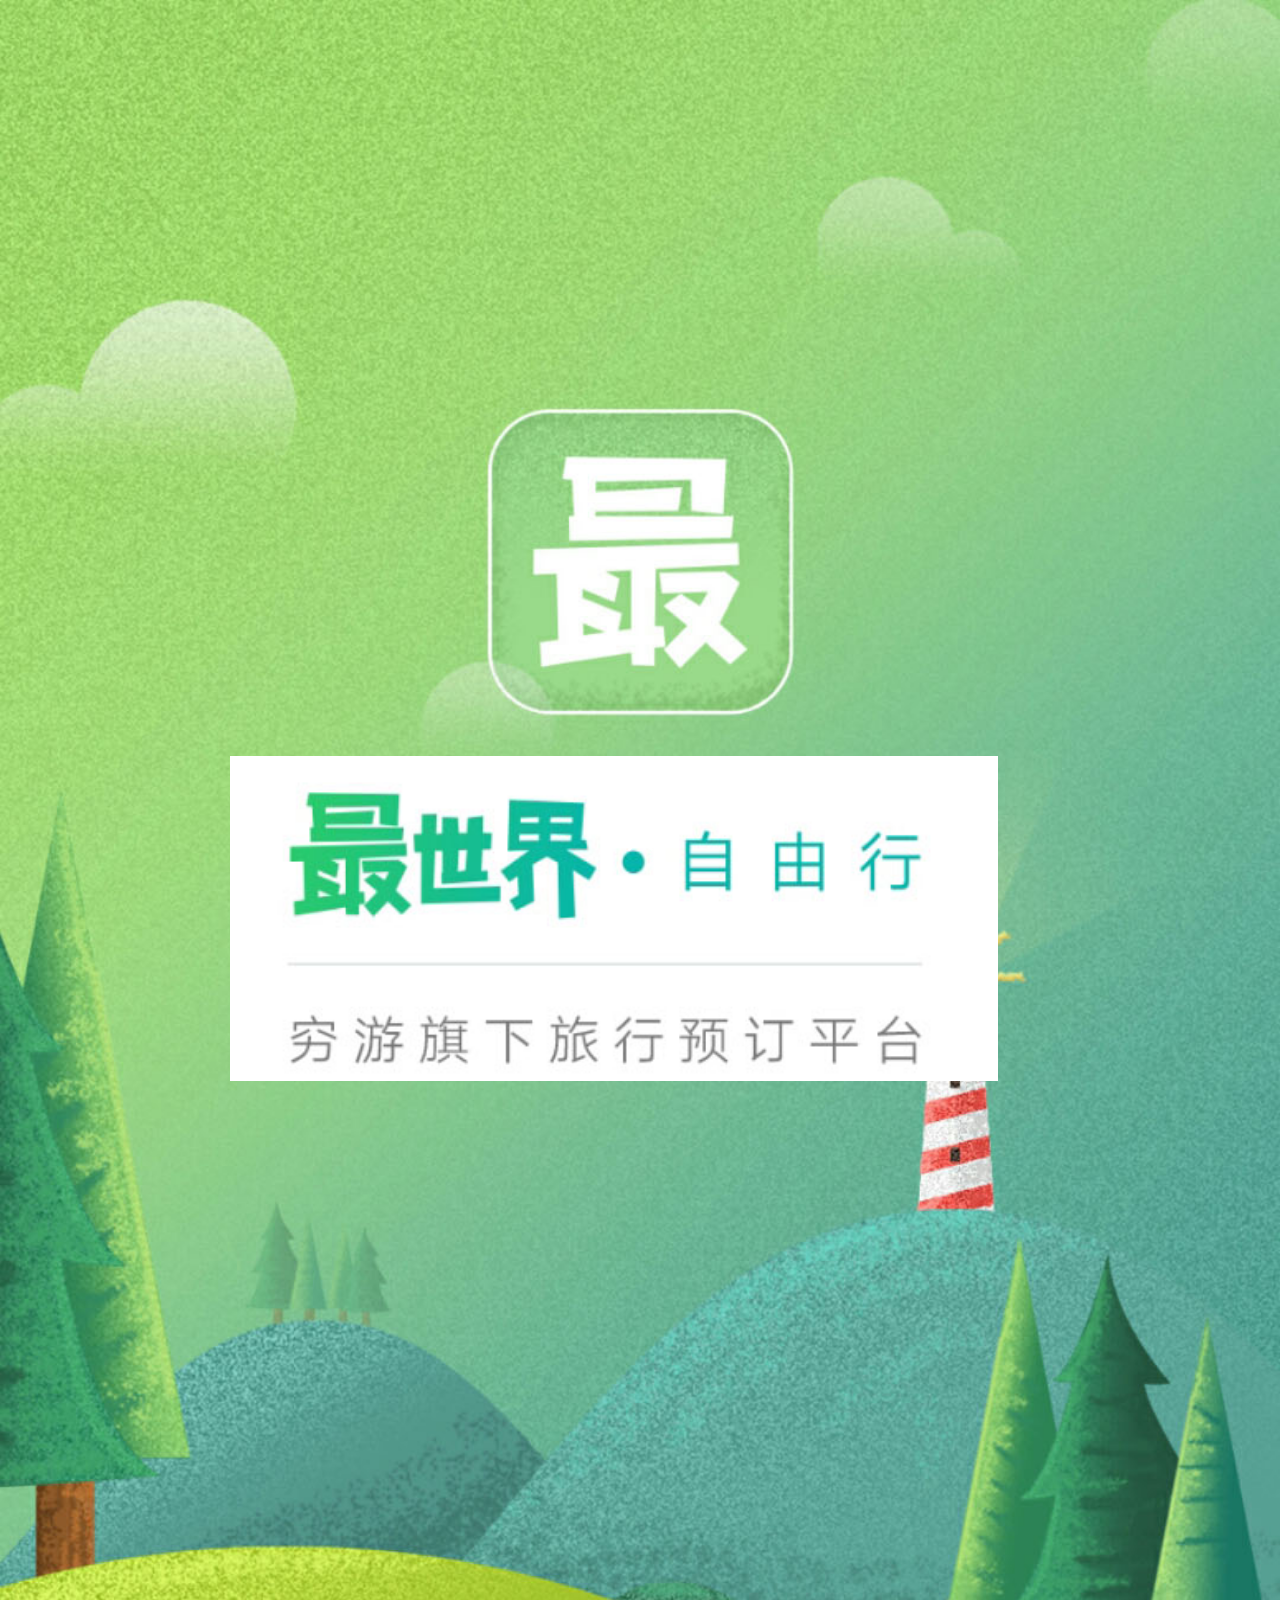
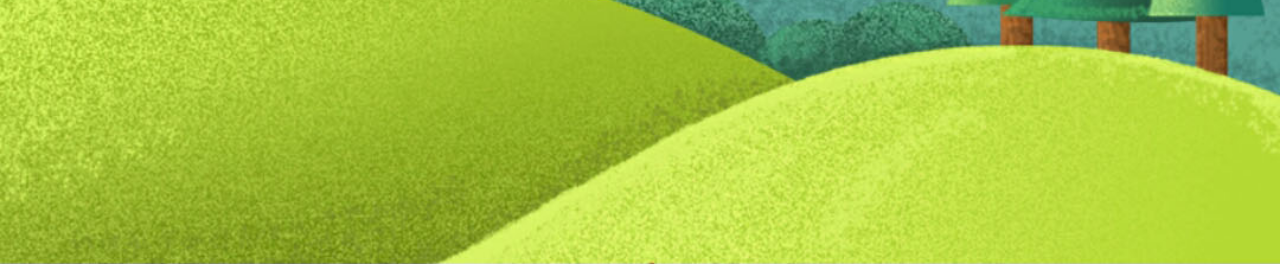
<file: kaichandonghua/animateion.html>
<!DOCTYPE html>
<html lang="zh-cn" class="no-js">
	<head>
		<meta http-equiv="Content-Type">
		<meta content="text/html; charset=utf-8">
		<meta charset="utf-8">
		<title>HTML5触屏滑动效果</title>		
		<meta name="viewport" content="initial-scale=1, maximum-scale=1, user-scalable=no">
		<meta name="format-detection" content="telephone=no">
		<meta name="format-detection" content="email=no">
		<link rel="stylesheet" type="text/css" href="css/reset.css" />
		<link rel="stylesheet" type="text/css" href="css/index.css" />
		<link rel="stylesheet" type="text/css" href="css/animations.css" />
	</head>
	<body>
		<div>
			<div class="page page-1-1 page-current">
				<div class="wrap">
					<img class="img_1 pt-page-moveFromTop" src="img2/begin_first.jpg" />
					<img class="img_2 pt-page-moveFromLeft" src="img2/begin_first1.jpg" />
					<img class="img_3 pt-page-moveIconUp" src="img2/icon_up.png" />
				</div>
			</div>
			<div class="page page-2-1 hide">
				<div class="wrap">
					<img class="img_1 hide pt-page-moveFromBottom" src="img2/head-wordbg.png" />
					<img class="img_2 hide pt-page-moveCircle" src="img2/circle-design.png" />
					<img class="img_3 hide pt-page-moveFromLeft" src="img2/121212.jpg" />
					<img class="img_4 hide pt-page-scaleUp" src="img2/dot1.png" />
					<img class="img_6 hide pt-page-moveIconUp" src="img2/icon_up.png" />
					<img class="img_7 hide pt-page-scaleUp" src="img2/floating_develop.png" />
				</div>
			</div>
			<div class="page page-2-2 hide">
				<div class="wrap">
					<img class="img_1 hide pt-page-flipInLeft" src="img2/markon.jpg" />
					<img class="img_2 hide pt-page-flipInLeft" src="img2/jingcaishijie.png" />
					<img class="img_3 hide pt-page-flipInLeft" src="img2/dot2.png" />
					<img class="img_6 hide pt-page-moveIconUp" src="img2/icon_up.png" />
				</div>
			</div>
			<div class="page page-3-1 hide">
				<div class="wrap">
					<img class="img_1 hide pt-page-moveFromBottom" src="img2/index-logo.png" />
					<img class="img_2 hide pt-page-moveCircle" src="img2/circle-design.png" />
					<img class="img_3 pt-page-moveFromBottom hide" src="img2/sdasdsad.png" />
					<img class="img_4 hide pt-page-scaleUp" src="img2/dot1.png" />
					<img class="img_5 hide pt-page-scaleUp" src="img2/jingcaishijie.png" />
					<img class="img_6 hide pt-page-moveIconUp" src="img2/icon_up.png" />
					<img class="img_7 hide pt-page-scaleUp" src="img2/floating_develop.png" />
				</div>
			</div>
			<div class="page page-3-2 hide">
				<div class="wrap">
					<img class="img_1 hide pt-page-flipInLeft" src="img2/dujia.png" />
					<img class="img_3 hide pt-page-flipInLeft" src="img2/dot2.png" />
					<img class="img_6 hide pt-page-moveIconUp" src="img2/icon_up.png" />
				</div>
			</div>
			
			<div class="page page-4-1 hide">
				<div class="wrap">
					<img class="img_1 hide pt-page-moveFromBottom" src="img2/logo_116x36.png" />
					<img class="img_2 hide pt-page-moveCircle" src="img2/circle-production.png" />
					<img class="img_3 pt-page-moveFromRight hide" src="img2/people_production.png" />
					<img class="img_4 hide pt-page-scaleUp" src="img2/dot1.png" />
					<img class="img_5 hide pt-page-scaleUp" src="img2/seemore.png" />
					<img class="img_6 hide pt-page-moveIconUp" src="img2/icon_up.png" />
					<img class="img_7 hide pt-page-scaleUp" src="img2/floating_production.png" />
					<img class="img_8 hide pt-page-scaleUp" src="img2/pic_shadow_production.png" />
				</div>
			</div>
			
			<div class="page page-4-2 hide">
				<div class="wrap">
					<img class="img_1 hide pt-page-flipInLeft" src="img2/sfsfsd.png" />
					<img class="img_2 hide pt-page-flipInLeft" src="img2/btn_production.png" />
					<img class="img_3 hide pt-page-flipInLeft" src="img2/dot2.png" />
					<img class="img_6 hide pt-page-moveIconUp" src="img2/icon_up.png" />
				</div>
			</div>
			<div class="page page-5-1 hide">
				<div class="wrap">
					<img class="img_1 hide pt-page-rotateCubeBottomIn" src="img2/duishijie.jpg" />
					<a href="../index.html"><img class="img_2 hide pt-page-rotateCubeTopIn" src="img2/kaiqi.png" /></a>
				</div>
			</div>
		</div>	
		<script src="js/zepto.min.js"></script>
		<script src="js/touch.js"></script>
		<script src="js/index.js"></script>
	</body>
</html>
</file>
<file: kaichandonghua/css/index.css>
body{
	
	width:100%;
	overflow:hidden;
	
}



.hide{ display:none;}

.page{
	width:100%;
	height:100%;
	position:absolute;
	font-size:100px;
	text-align:center;
}

.page .wrap{
	height:500px;
}

.page-1-1{ background-color:#fff;}
.page-2-1{ background:url(../img2/homebg.jpg);}
.page-2-2{  background:url(../img2/weqw.jpg); background-size: 100% 100%;}
.page-3-1{  background:url(../img2/homebg.jpg);}
.page-3-2{  background:url(../img2/homebg.jpg); overflow: hidden;}
.page-4-1{  background:url(../img2/homebg.jpg);}
.page-4-2{  background:url(../img2/homebg.jpg);}
.page-5-1{  background:url(../img2/homebg.jpg);}

.page-current{
	z-index:1;
}

.page-1-1 .img_1 {
	height: auto;
    width: 100%;
    position: absolute;
    left: 0%;
    top: 0;
}
.page-1-1 .img_2 {
    height: auto;
    width: 60%;
    position: absolute;
    left: 18%;
    top: 84%;
}
.page-1-1 .img_3 {
	height:auto;width:25px;
	position:absolute;
	left:50%;
	top:93%;
	margin-left:-12px;
}



.page-2-1 .img_1 {
    height: auto;
    width: 91%;
    left: 50%;
    z-index: 2;
}
.page-2-1 .img_2 {
	height:auto;width:240px;
	position:absolute;
	left:50%;
	top:28%;
	margin-left:-120px;
}
.page-2-1 .img_3 {
    height: 10rem;
    width: 10rem;
    position: absolute;
    left: 28%;
    top: 34%;
    border-radius: 50%;
}

.page-2-1 .img_4 {
	height:auto;width:20px;
	position:absolute;
	left:50%;
	top:87%;
	margin-left:-10px;
}
.page-2-1 .img_6 {
	height:auto;width:25px;
	position:absolute;
	left:50%;
	top:92%;
	margin-left:-12px;
}
.page-2-1 .img_7 {
    height: auto;
    width: 248px;
    position: absolute;
    left: 20%;
    top: 12%;
}

.page-2-2 .img_1 {
	height:auto;width:293px;
	position:absolute;
	left:50%;
	top:5%;
	margin-left:-146px;
}
.page-2-2 .img_2 {
	height:auto;width:260px;
	position:absolute;
	left:50%;
	top:75%;
	margin-left:-130px;
}
.page-2-2 .img_3 {
	height:auto;width:20px;
	position:absolute;
	left:50%;
	top:87%;
	margin-left:-10px;
}
.page-2-2 .img_6 {
	height:auto;width:25px;
	position:absolute;
	left:50%;
	top:92%;
	margin-left:-12px;
}
.page-3-1 .img_1 {
	height:auto;width:166px;
	position:absolute;
	left:50%;
	top:2%;
	margin-left:-86px;
	z-index:2;
}
.page-3-1 .img_2 {
	height:auto;width:250px;
	position:absolute;
	left:50%;
	top:30%;
	margin-left:-125px;
}
.page-3-1 .img_3 {
    height: auto;
    height: 50%;
    width: 100%;
    position: absolute;
    left: 0;
    top: 19%;
    border-radius: 1%;
}
.page-3-1 .img_4 {
	height:auto;width:20px;
	position:absolute;
	left:50%;
	top:87%;
	margin-left:-10px;
}
.page-3-1 .img_5 {
    width: 50%;
    position: absolute;
    left: 27%;
    top: 80%;
}
.page-3-1 .img_6 {
	height:auto;width:25px;
	position:absolute;
	left:50%;
	top:92%;
	margin-left:-12px;
}
.page-3-1 .img_7 {
	height:auto;width:248px;
	position:absolute;
	left:50%;
	top:25%;
	margin-left:-124px;
}
.page-3-2 .img_1 {
    position: absolute;
    width: 142%;
    left: -20%;
    top: 23%;
    height: 54%;
    transform: scale(2);
}
.page-3-2 .img_2 {
	height:auto;width:260px;
	position:absolute;
	left:50%;
	top:75%;
	margin-left:-130px;
}
.page-3-2 .img_3 {
	height:auto;width:20px;
	position:absolute;
	left:50%;
	top:87%;
	margin-left:-10px;
}
.page-3-2 .img_6 {
	height:auto;width:25px;
	position:absolute;
	left:50%;
	top:92%;
	margin-left:-12px;
}
.page-4-1 .img_1 {
	height:auto;width:162px;
	position:absolute;
	left:50%;
	top:2%;
	margin-left:-84px;
	z-index:2;
}
.page-4-1 .img_2 {
	height:auto;width:230px;
	position:absolute;
	left:50%;
	top:28%;
	margin-left:-115px;
}
.page-4-1 .img_3 {
	height:auto;width:161px;
	position:absolute;
	left:50%;
	top:28%;
	margin-left:-80px;
}
.page-4-1 .img_4 {
	height:auto;width:20px;
	position:absolute;
	left:50%;
	top:87%;
	margin-left:-10px;
}
.page-4-1 .img_5 {
    position: absolute;
    left: 27%;
    top: 81%;
}
.page-4-1 .img_6 {
	height:auto;width:25px;
	position:absolute;
	left:50%;
	top:92%;
	margin-left:-12px;
}
.page-4-1 .img_7 {
	height:auto;width:271px;
	position:absolute;
	left:50%;
	top:33%;
	margin-left:-135px;
}
.page-4-1 .img_8 {
	height:auto;width:169px;
	position:absolute;
	left:50%;
	top:75%;
	margin-left:-84px;
}
.page-4-2 .img_1 {
	height:auto;width:298px;
	position:absolute;
	left:50%;
	top:5%;
	margin-left:-149px;
}
.page-4-2 .img_2 {
	height:auto;width:260px;
	position:absolute;
	left:50%;
	top:75%;
	margin-left:-130px;
}
.page-4-2 .img_3 {
	height:auto;width:20px;
	position:absolute;
	left:50%;
	top:87%;
	margin-left:-10px;
}
.page-4-2 .img_6 {
	height:auto;width:25px;
	position:absolute;
	left:50%;
	top:92%;
	margin-left:-12px;
}
.page-5-1 .img_1 {
    width: 100%;
    height: 100%;
    position: absolute;
    left: 0;
}
.page-5-1 .img_2 {
	height:auto;width:260px;
	position:absolute;
	left:50%;
	top:73%;
	margin-left:-130px;
}
</file>
<file: kaichandonghua/css/animations.css>
/* animation sets */

/* move from / to  */

.pt-page-moveToLeft {
	-webkit-animation: moveToLeft .6s ease both;
	animation: moveToLeft .6s ease both;
}

.pt-page-moveFromLeft {
	-webkit-animation: moveFromLeft .6s ease both;
	animation: moveFromLeft .6s ease both;
}

.pt-page-moveToRight {
	-webkit-animation: moveToRight .6s ease both;
	animation: moveToRight .6s ease both;
}

.pt-page-moveFromRight {
	-webkit-animation: moveFromRight .6s ease both;
	animation: moveFromRight .6s ease both;
}

.pt-page-moveToTop {
	-webkit-animation: moveToTop .6s ease both;
	animation: moveToTop .6s ease both;
}

.pt-page-moveFromTop {
	-webkit-animation: moveFromTop .6s ease both;
	animation: moveFromTop .6s ease both;
}

.pt-page-moveToBottom {
	-webkit-animation: moveToBottom .6s ease both;
	animation: moveToBottom .6s ease both;
}

.pt-page-moveFromBottom {
	-webkit-animation: moveFromBottom .6s ease both;
	animation: moveFromBottom .6s ease both;
}

/* fade */

.pt-page-fade {
	-webkit-animation: fade .7s ease both;
	animation: fade .7s ease both;
}

/* move from / to and fade */

.pt-page-moveToLeftFade {
	-webkit-animation: moveToLeftFade .7s ease both;
	animation: moveToLeftFade .7s ease both;
}

.pt-page-moveFromLeftFade {
	-webkit-animation: moveFromLeftFade .7s ease both;
	animation: moveFromLeftFade .7s ease both;
}

.pt-page-moveToRightFade {
	-webkit-animation: moveToRightFade .7s ease both;
	animation: moveToRightFade .7s ease both;
}

.pt-page-moveFromRightFade {
	-webkit-animation: moveFromRightFade .7s ease both;
	animation: moveFromRightFade .7s ease both;
}

.pt-page-moveToTopFade {
	-webkit-animation: moveToTopFade .7s ease both;
	animation: moveToTopFade .7s ease both;
}

.pt-page-moveFromTopFade {
	-webkit-animation: moveFromTopFade .7s ease both;
	animation: moveFromTopFade .7s ease both;
}

.pt-page-moveToBottomFade {
	-webkit-animation: moveToBottomFade .7s ease both;
	animation: moveToBottomFade .7s ease both;
}

.pt-page-moveFromBottomFade {
	-webkit-animation: moveFromBottomFade .7s ease both;
	animation: moveFromBottomFade .7s ease both;
}

/* move to with different easing */

.pt-page-moveToLeftEasing {
	-webkit-animation: moveToLeft .7s ease-in-out both;
	animation: moveToLeft .7s ease-in-out both;
}
.pt-page-moveToRightEasing {
	-webkit-animation: moveToRight .7s ease-in-out both;
	animation: moveToRight .7s ease-in-out both;
}
.pt-page-moveToTopEasing {
	-webkit-animation: moveToTop .7s ease-in-out both;
	animation: moveToTop .7s ease-in-out both;
}
.pt-page-moveToBottomEasing {
	-webkit-animation: moveToBottom .7s ease-in-out both;
	animation: moveToBottom .7s ease-in-out both;
}

/*  iconUp & circle */
.pt-page-moveIconUp {
	-webkit-animation: moveIconUp ease 1.5s both infinite;
	animation: moveToBottom ease 1.5s both infinite;
}

.pt-page-moveCircle {
	-webkit-animation: moveCircle ease-in-out 1.2s both;
	animation: moveCircle ease-in-out 1.2s both;
}


/********************************* keyframes **************************************/

/* move from / to  */

@-webkit-keyframes moveToLeft {
	from { }
	to { -webkit-transform: translateX(-100%); }
}
@keyframes moveToLeft {
	from { }
	to { -webkit-transform: translateX(-100%); transform: translateX(-100%); }
}

@-webkit-keyframes moveFromLeft {
	from { -webkit-transform: translateX(-100%); }
}
@keyframes moveFromLeft {
	from { -webkit-transform: translateX(-100%); transform: translateX(-100%); }
}

@-webkit-keyframes moveToRight { 
	from { }
	to { -webkit-transform: translateX(100%); }
}
@keyframes moveToRight { 
	from { }
	to { -webkit-transform: translateX(100%); transform: translateX(100%); }
}

@-webkit-keyframes moveFromRight {
	from { -webkit-transform: translateX(100%); }
}
@keyframes moveFromRight {
	from { -webkit-transform: translateX(100%); transform: translateX(100%); }
}

@-webkit-keyframes moveToTop {
	from { }
	to { -webkit-transform: translateY(-100%); }
}
@keyframes moveToTop {
	from { }
	to { -webkit-transform: translateY(-100%); transform: translateY(-100%); }
}

@-webkit-keyframes moveFromTop {
	from { -webkit-transform: translateY(-100%); }
}
@keyframes moveFromTop {
	from { -webkit-transform: translateY(-100%); transform: translateY(-100%); }
}

@-webkit-keyframes moveToBottom {
	from { }
	to { -webkit-transform: translateY(100%); }
}
@keyframes moveToBottom {
	from { }
	to { -webkit-transform: translateY(100%); transform: translateY(100%); }
}

@-webkit-keyframes moveFromBottom {
	from { -webkit-transform: translateY(100%); }
}
@keyframes moveFromBottom {
	from { -webkit-transform: translateY(100%); transform: translateY(100%); }
}

@-webkit-keyframes moveIconUp {
	0% { -webkit-transform: translateY(100%); opacity:0;}
	50% { -webkit-transform: translateY(0%); opacity:1;}
	100% { -webkit-transform: translateY(-100%); opacity:0;}
}
@keyframes moveIconUp {
	0% { -webkit-transform: translateY(100%); transform: translateY(100%); opacity:0;}
	50% { -webkit-transform: translateY(0%); transform: translateY(0%); opacity:1;}
	100% { -webkit-transform: translateY(-100%); transform: translateY(-100%); opacity:0;}
}

@-webkit-keyframes moveCircle {
	0% { -webkit-transform: translateY(-80%);-webkit-opacity:0.1;}
	5% { -webkit-transform: translateY(-80%);-webkit-opacity:0.3;}
	35% { -webkit-transform: translateY(10%);-webkit-opacity:1;}
	60% { -webkit-transform: translateY(-13%);}
	65% { -webkit-transform: translateY(-13%);}
	100% { -webkit-transform: translateY(0%);}
}

@keyframes moveCircle {
	0% { -webkit-transform: translateY(-80%);-webkit-opacity:0.1;
		transform: translateY(-80%);opacity:0.1;}
	5% { -webkit-transform: translateY(-80%);-webkit-opacity:0.3;
		transform: translateY(-80%);opacity:0.3;}
	35% { -webkit-transform: translateY(10%);-webkit-opacity:1;
		transform: translateY(10%);opacity:1;}
	60% { -webkit-transform: translateY(-13%);transform: translateY(-13%);}
	65% { -webkit-transform: translateY(-13%);transform: translateY(-13%);}
	100% { -webkit-transform: translateY(0%);transform: translateY(0%);}
}

/* fade */

@-webkit-keyframes fade {
	from { }
	to { opacity: 0.3; }
}
@keyframes fade {
	from { }
	to { opacity: 0.3; }
}

/* move from / to and fade */

@-webkit-keyframes moveToLeftFade {
	from { }
	to { opacity: 0.3; -webkit-transform: translateX(-100%); }
}
@keyframes moveToLeftFade {
	from { }
	to { opacity: 0.3; -webkit-transform: translateX(-100%); transform: translateX(-100%); }
}

@-webkit-keyframes moveFromLeftFade {
	from { opacity: 0.3; -webkit-transform: translateX(-100%); }
}
@keyframes moveFromLeftFade {
	from { opacity: 0.3; -webkit-transform: translateX(-100%); transform: translateX(-100%); }
}

@-webkit-keyframes moveToRightFade {
	from { }
	to { opacity: 0.3; -webkit-transform: translateX(100%); }
}
@keyframes moveToRightFade {
	from { }
	to { opacity: 0.3; -webkit-transform: translateX(100%); transform: translateX(100%); }
}

@-webkit-keyframes moveFromRightFade {
	from { opacity: 0.3; -webkit-transform: translateX(100%); }
}
@keyframes moveFromRightFade {
	from { opacity: 0.3; -webkit-transform: translateX(100%); transform: translateX(100%); }
}

@-webkit-keyframes moveToTopFade {
	from { }
	to { opacity: 0.3; -webkit-transform: translateY(-100%); }
}
@keyframes moveToTopFade {
	from { }
	to { opacity: 0.3; -webkit-transform: translateY(-100%); transform: translateY(-100%); }
}

@-webkit-keyframes moveFromTopFade {
	from { opacity: 0.3; -webkit-transform: translateY(-100%); }
}
@keyframes moveFromTopFade {
	from { opacity: 0.3; -webkit-transform: translateY(-100%); transform: translateY(-100%); }
}

@-webkit-keyframes moveToBottomFade {
	from { }
	to { opacity: 0.3; -webkit-transform: translateY(100%); }
}
@keyframes moveToBottomFade {
	from { }
	to { opacity: 0.3; -webkit-transform: translateY(100%); transform: translateY(100%); }
}

@-webkit-keyframes moveFromBottomFade {
	from { opacity: 0.3; -webkit-transform: translateY(100%); }
}
@keyframes moveFromBottomFade {
	from { opacity: 0.3; -webkit-transform: translateY(100%); transform: translateY(100%); }
}

/* scale and fade */

.pt-page-scaleDown {
	-webkit-animation: scaleDown .7s ease both;
	animation: scaleDown .7s ease both;
}

.pt-page-scaleUp {
	-webkit-animation: scaleUp .7s ease both;
	animation: scaleUp .7s ease both;
}

.pt-page-scaleUpDown {
	-webkit-animation: scaleUpDown .5s ease both;
	animation: scaleUpDown .5s ease both;
}

.pt-page-scaleDownUp {
	-webkit-animation: scaleDownUp .5s ease both;
	animation: scaleDownUp .5s ease both;
}

.pt-page-scaleDownCenter {
	-webkit-animation: scaleDownCenter .4s ease-in both;
	animation: scaleDownCenter .4s ease-in both;
}

.pt-page-scaleUpCenter {
	-webkit-animation: scaleUpCenter .4s ease-out both;
	animation: scaleUpCenter .4s ease-out both;
}

/********************************* keyframes **************************************/

/* scale and fade */

@-webkit-keyframes scaleDown {
	from { }
	to { opacity: 0; -webkit-transform: scale(.8); }
}
@keyframes scaleDown {
	from { }
	to { opacity: 0; -webkit-transform: scale(.8); transform: scale(.8); }
}

@-webkit-keyframes scaleUp {
	from { opacity: 0; -webkit-transform: scale(.8); }
}
@keyframes scaleUp {
	from { opacity: 0; -webkit-transform: scale(.8); transform: scale(.8); }
}

@-webkit-keyframes scaleUpDown {
	from { opacity: 0; -webkit-transform: scale(1.2); }
}
@keyframes scaleUpDown {
	from { opacity: 0; -webkit-transform: scale(1.2); transform: scale(1.2); }
}

@-webkit-keyframes scaleDownUp {
	from { }
	to { opacity: 0; -webkit-transform: scale(1.2); }
}
@keyframes scaleDownUp {
	from { }
	to { opacity: 0; -webkit-transform: scale(1.2); transform: scale(1.2); }
}

@-webkit-keyframes scaleDownCenter {
	from { }
	to { opacity: 0; -webkit-transform: scale(.7); }
}
@keyframes scaleDownCenter {
	from { }
	to { opacity: 0; -webkit-transform: scale(.7); transform: scale(.7); }
}

@-webkit-keyframes scaleUpCenter {
	from { opacity: 0; -webkit-transform: scale(.7); }
}
@keyframes scaleUpCenter {
	from { opacity: 0; -webkit-transform: scale(.7); transform: scale(.7); }
}

/* rotate sides first and scale */

.pt-page-rotateRightSideFirst {
	-webkit-transform-origin: 0% 50%;
	transform-origin: 0% 50%;
	-webkit-animation: rotateRightSideFirst .8s both ease-in;
	animation: rotateRightSideFirst .8s both ease-in;
}
.pt-page-rotateLeftSideFirst {
	-webkit-transform-origin: 100% 50%;
	transform-origin: 100% 50%;
	-webkit-animation: rotateLeftSideFirst .8s both ease-in;
	animation: rotateLeftSideFirst .8s both ease-in;
}
.pt-page-rotateTopSideFirst {
	-webkit-transform-origin: 50% 100%;
	transform-origin: 50% 100%;
	-webkit-animation: rotateTopSideFirst .8s both ease-in;
	animation: rotateTopSideFirst .8s both ease-in;
}
.pt-page-rotateBottomSideFirst {
	-webkit-transform-origin: 50% 0%;
	transform-origin: 50% 0%;
	-webkit-animation: rotateBottomSideFirst .8s both ease-in;
	animation: rotateBottomSideFirst .8s both ease-in;
}

/* flip */

.pt-page-flipOutRight {
	-webkit-transform-origin: 50% 50%;
	transform-origin: 50% 50%;
	-webkit-animation: flipOutRight .5s both ease-in;
	animation: flipOutRight .5s both ease-in;
}
.pt-page-flipInLeft {
	-webkit-transform-origin: 50% 50%;
	transform-origin: 50% 50%;
	-webkit-animation: flipInLeft .5s both ease-out;
	animation: flipInLeft .5s both ease-out;
}
.pt-page-flipOutLeft {
	-webkit-transform-origin: 50% 50%;
	transform-origin: 50% 50%;
	-webkit-animation: flipOutLeft .5s both ease-in;
	animation: flipOutLeft .5s both ease-in;
}
.pt-page-flipInRight {
	-webkit-transform-origin: 50% 50%;
	transform-origin: 50% 50%;
	-webkit-animation: flipInRight .5s both ease-out;
	animation: flipInRight .5s both ease-out;
}
.pt-page-flipOutTop {
	-webkit-transform-origin: 50% 50%;
	transform-origin: 50% 50%;
	-webkit-animation: flipOutTop .5s both ease-in;
	animation: flipOutTop .5s both ease-in;
}
.pt-page-flipInBottom {
	-webkit-transform-origin: 50% 50%;
	transform-origin: 50% 50%;
	-webkit-animation: flipInBottom .5s both ease-out;
	animation: flipInBottom .5s both ease-out;
}
.pt-page-flipOutBottom {
	-webkit-transform-origin: 50% 50%;
	transform-origin: 50% 50%;
	-webkit-animation: flipOutBottom .5s both ease-in;
	animation: flipOutBottom .5s both ease-in;
}
.pt-page-flipInTop {
	-webkit-transform-origin: 50% 50%;
	transform-origin: 50% 50%;
	-webkit-animation: flipInTop .5s both ease-out;
	animation: flipInTop .5s both ease-out;
}

/* rotate fall */

.pt-page-rotateFall {
	-webkit-transform-origin: 0% 0%;
	transform-origin: 0% 0%;
	-webkit-animation: rotateFall 1s both ease-in;
	animation: rotateFall 1s both ease-in;
}

/* rotate newspaper */
.pt-page-rotateOutNewspaper {
	-webkit-transform-origin: 50% 50%;
	transform-origin: 50% 50%;
	-webkit-animation: rotateOutNewspaper .5s both ease-in;
	animation: rotateOutNewspaper .5s both ease-in;
}
.pt-page-rotateInNewspaper {
	-webkit-transform-origin: 50% 50%;
	transform-origin: 50% 50%;
	-webkit-animation: rotateInNewspaper .5s both ease-out;
	animation: rotateInNewspaper .5s both ease-out;
}

/* push */
.pt-page-rotatePushLeft {
	-webkit-transform-origin: 0% 50%;
	transform-origin: 0% 50%;
	-webkit-animation: rotatePushLeft .8s both ease;
	animation: rotatePushLeft .8s both ease;
}
.pt-page-rotatePushRight {
	-webkit-transform-origin: 100% 50%;
	transform-origin: 100% 50%;
	-webkit-animation: rotatePushRight .8s both ease;
	animation: rotatePushRight .8s both ease;
}
.pt-page-rotatePushTop {
	-webkit-transform-origin: 50% 0%;
	transform-origin: 50% 0%;
	-webkit-animation: rotatePushTop .8s both ease;
	animation: rotatePushTop .8s both ease;
}
.pt-page-rotatePushBottom {
	-webkit-transform-origin: 50% 100%;
	transform-origin: 50% 100%;
	-webkit-animation: rotatePushBottom .8s both ease;
	animation: rotatePushBottom .8s both ease;
}

/* pull */
.pt-page-rotatePullRight {
	-webkit-transform-origin: 100% 50%;
	transform-origin: 100% 50%;
	-webkit-animation: rotatePullRight .5s both ease;
	animation: rotatePullRight .5s both ease;
}
.pt-page-rotatePullLeft {
	-webkit-transform-origin: 0% 50%;
	transform-origin: 0% 50%;
	-webkit-animation: rotatePullLeft .5s both ease;
	animation: rotatePullLeft .5s both ease;
}
.pt-page-rotatePullTop {
	-webkit-transform-origin: 50% 0%;
	transform-origin: 50% 0%;
	-webkit-animation: rotatePullTop .5s both ease;
	animation: rotatePullTop .5s both ease;
}
.pt-page-rotatePullBottom {
	-webkit-transform-origin: 50% 100%;
	transform-origin: 50% 100%;
	-webkit-animation: rotatePullBottom .5s both ease;
	animation: rotatePullBottom .5s both ease;
}

/* fold */
.pt-page-rotateFoldRight {
	-webkit-transform-origin: 0% 50%;
	transform-origin: 0% 50%;
	-webkit-animation: rotateFoldRight .7s both ease;
	animation: rotateFoldRight .7s both ease;
}
.pt-page-rotateFoldLeft {
	-webkit-transform-origin: 100% 50%;
	transform-origin: 100% 50%;
	-webkit-animation: rotateFoldLeft .7s both ease;
	animation: rotateFoldLeft .7s both ease;
}
.pt-page-rotateFoldTop {
	-webkit-transform-origin: 50% 100%;
	transform-origin: 50% 100%;
	-webkit-animation: rotateFoldTop .7s both ease;
	animation: rotateFoldTop .7s both ease;
}
.pt-page-rotateFoldBottom {
	-webkit-transform-origin: 50% 0%;
	transform-origin: 50% 0%;
	-webkit-animation: rotateFoldBottom .7s both ease;
	animation: rotateFoldBottom .7s both ease;
}

/* unfold */
.pt-page-rotateUnfoldLeft {
	-webkit-transform-origin: 100% 50%;
	transform-origin: 100% 50%;
	-webkit-animation: rotateUnfoldLeft .7s both ease;
	animation: rotateUnfoldLeft .7s both ease;
}
.pt-page-rotateUnfoldRight {
	-webkit-transform-origin: 0% 50%;
	transform-origin: 0% 50%;
	-webkit-animation: rotateUnfoldRight .7s both ease;
	animation: rotateUnfoldRight .7s both ease;
}
.pt-page-rotateUnfoldTop {
	-webkit-transform-origin: 50% 100%;
	transform-origin: 50% 100%;
	-webkit-animation: rotateUnfoldTop .7s both ease;
	animation: rotateUnfoldTop .7s both ease;
}
.pt-page-rotateUnfoldBottom {
	-webkit-transform-origin: 50% 0%;
	transform-origin: 50% 0%;
	-webkit-animation: rotateUnfoldBottom .7s both ease;
	animation: rotateUnfoldBottom .7s both ease;
}

/* room walls */
.pt-page-rotateRoomLeftOut {
	-webkit-transform-origin: 100% 50%;
	transform-origin: 100% 50%;
	-webkit-animation: rotateRoomLeftOut .8s both ease;
	animation: rotateRoomLeftOut .8s both ease;
}
.pt-page-rotateRoomLeftIn {
	-webkit-transform-origin: 0% 50%;
	transform-origin: 0% 50%;
	-webkit-animation: rotateRoomLeftIn .8s both ease;
	animation: rotateRoomLeftIn .8s both ease;
}
.pt-page-rotateRoomRightOut {
	-webkit-transform-origin: 0% 50%;
	transform-origin: 0% 50%;
	-webkit-animation: rotateRoomRightOut .8s both ease;
	animation: rotateRoomRightOut .8s both ease;
}
.pt-page-rotateRoomRightIn {
	-webkit-transform-origin: 100% 50%;
	transform-origin: 100% 50%;
	-webkit-animation: rotateRoomRightIn .8s both ease;
	animation: rotateRoomRightIn .8s both ease;
}
.pt-page-rotateRoomTopOut {
	-webkit-transform-origin: 50% 100%;
	transform-origin: 50% 100%;
	-webkit-animation: rotateRoomTopOut .8s both ease;
	animation: rotateRoomTopOut .8s both ease;
}
.pt-page-rotateRoomTopIn {
	-webkit-transform-origin: 50% 0%;
	transform-origin: 50% 0%;
	-webkit-animation: rotateRoomTopIn .8s both ease;
	animation: rotateRoomTopIn .8s both ease;
}
.pt-page-rotateRoomBottomOut {
	-webkit-transform-origin: 50% 0%;
	transform-origin: 50% 0%;
	-webkit-animation: rotateRoomBottomOut .8s both ease;
	animation: rotateRoomBottomOut .8s both ease;
}
.pt-page-rotateRoomBottomIn {
	-webkit-transform-origin: 50% 100%;
	transform-origin: 50% 100%;
	-webkit-animation: rotateRoomBottomIn .8s both ease;
	animation: rotateRoomBottomIn .8s both ease;
}

/* cube */
.pt-page-rotateCubeLeftOut {
	-webkit-transform-origin: 100% 50%;
	transform-origin: 100% 50%;
	-webkit-animation: rotateCubeLeftOut .6s both ease-in;
	animation: rotateCubeLeftOut .6s both ease-in;
}
.pt-page-rotateCubeLeftIn {
	-webkit-transform-origin: 0% 50%;
	transform-origin: 0% 50%;
	-webkit-animation: rotateCubeLeftIn .6s both ease-in;
	animation: rotateCubeLeftIn .6s both ease-in;
}
.pt-page-rotateCubeRightOut {
	-webkit-transform-origin: 0% 50%;
	transform-origin: 0% 50%;
	-webkit-animation: rotateCubeRightOut .6s both ease-in;
	animation: rotateCubeRightOut .6s both ease-in;
}
.pt-page-rotateCubeRightIn {
	-webkit-transform-origin: 100% 50%;
	transform-origin: 100% 50%;
	-webkit-animation: rotateCubeRightIn .6s both ease-in;
	animation: rotateCubeRightIn .6s both ease-in;
}
.pt-page-rotateCubeTopOut {
	-webkit-transform-origin: 50% 100%;
	transform-origin: 50% 100%;
	-webkit-animation: rotateCubeTopOut .6s both ease-in;
	animation: rotateCubeTopOut .6s both ease-in;
}
.pt-page-rotateCubeTopIn {
	-webkit-transform-origin: 50% 0%;
	transform-origin: 50% 0%;
	-webkit-animation: rotateCubeTopIn .6s both ease-in;
	animation: rotateCubeTopIn .6s both ease-in;
}
.pt-page-rotateCubeBottomOut {
	-webkit-transform-origin: 50% 0%;
	transform-origin: 50% 0%;
	-webkit-animation: rotateCubeBottomOut .6s both ease-in;
	animation: rotateCubeBottomOut .6s both ease-in;
}
.pt-page-rotateCubeBottomIn {
	-webkit-transform-origin: 50% 100%;
	transform-origin: 50% 100%;
	-webkit-animation: rotateCubeBottomIn .6s both ease-in;
	animation: rotateCubeBottomIn .6s both ease-in;
}

/* carousel */
.pt-page-rotateCarouselLeftOut {
	-webkit-transform-origin: 100% 50%;
	transform-origin: 100% 50%;
	-webkit-animation: rotateCarouselLeftOut .8s both ease;
	animation: rotateCarouselLeftOut .8s both ease;
}
.pt-page-rotateCarouselLeftIn {
	-webkit-transform-origin: 0% 50%;
	transform-origin: 0% 50%;
	-webkit-animation: rotateCarouselLeftIn .8s both ease;
	animation: rotateCarouselLeftIn .8s both ease;
}
.pt-page-rotateCarouselRightOut {
	-webkit-transform-origin: 0% 50%;
	transform-origin: 0% 50%;
	-webkit-animation: rotateCarouselRightOut .8s both ease;
	animation: rotateCarouselRightOut .8s both ease;
}
.pt-page-rotateCarouselRightIn {
	-webkit-transform-origin: 100% 50%;
	transform-origin: 100% 50%;
	-webkit-animation: rotateCarouselRightIn .8s both ease;
	animation: rotateCarouselRightIn .8s both ease;
}
.pt-page-rotateCarouselTopOut {
	-webkit-transform-origin: 50% 100%;
	transform-origin: 50% 100%;
	-webkit-animation: rotateCarouselTopOut .8s both ease;
	animation: rotateCarouselTopOut .8s both ease;
}
.pt-page-rotateCarouselTopIn {
	-webkit-transform-origin: 50% 0%;
	transform-origin: 50% 0%;
	-webkit-animation: rotateCarouselTopIn .8s both ease;
	animation: rotateCarouselTopIn .8s both ease;
}
.pt-page-rotateCarouselBottomOut {
	-webkit-transform-origin: 50% 0%;
	transform-origin: 50% 0%;
	-webkit-animation: rotateCarouselBottomOut .8s both ease;
	animation: rotateCarouselBottomOut .8s both ease;
}
.pt-page-rotateCarouselBottomIn {
	-webkit-transform-origin: 50% 100%;
	transform-origin: 50% 100%;
	-webkit-animation: rotateCarouselBottomIn .8s both ease;
	animation: rotateCarouselBottomIn .8s both ease;
}

/* sides */
.pt-page-rotateSidesOut {
	-webkit-transform-origin: -50% 50%;
	transform-origin: -50% 50%;
	-webkit-animation: rotateSidesOut .5s both ease-in;
	animation: rotateSidesOut .5s both ease-in;
}
.pt-page-rotateSidesIn {
	-webkit-transform-origin: 150% 50%;
	transform-origin: 150% 50%;
	-webkit-animation: rotateSidesIn .5s both ease-out;
	animation: rotateSidesIn .5s both ease-out;
}

/* slide */
.pt-page-rotateSlideOut {
	-webkit-animation: rotateSlideOut 1s both ease;
	animation: rotateSlideOut 1s both ease;
}
.pt-page-rotateSlideIn {
	-webkit-animation: rotateSlideIn 1s both ease;
	animation: rotateSlideIn 1s both ease;
}

/********************************* keyframes **************************************/

/* rotate sides first and scale */

@-webkit-keyframes rotateRightSideFirst {
	0% { }
	40% { -webkit-transform: rotateY(15deg); opacity: .8; -webkit-animation-timing-function: ease-out; }
	100% { -webkit-transform: scale(0.8) translateZ(-200px); opacity:0; }
}
@keyframes rotateRightSideFirst {
	0% { }
	40% { -webkit-transform: rotateY(15deg); transform: rotateY(15deg); opacity: .8; -webkit-animation-timing-function: ease-out; animation-timing-function: ease-out; }
	100% { -webkit-transform: scale(0.8) translateZ(-200px); transform: scale(0.8) translateZ(-200px); opacity:0; }
}

@-webkit-keyframes rotateLeftSideFirst {
	0% { }
	40% { -webkit-transform: rotateY(-15deg); opacity: .8; -webkit-animation-timing-function: ease-out; }
	100% { -webkit-transform: scale(0.8) translateZ(-200px); opacity:0; }
}
@keyframes rotateLeftSideFirst {
	0% { }
	40% { -webkit-transform: rotateY(-15deg); transform: rotateY(-15deg); opacity: .8; -webkit-animation-timing-function: ease-out; animation-timing-function: ease-out; }
	100% { -webkit-transform: scale(0.8) translateZ(-200px); transform: scale(0.8) translateZ(-200px); opacity:0; }
}

@-webkit-keyframes rotateTopSideFirst {
	0% { }
	40% { -webkit-transform: rotateX(15deg); opacity: .8; -webkit-animation-timing-function: ease-out; }
	100% { -webkit-transform: scale(0.8) translateZ(-200px); opacity:0; }
}
@keyframes rotateTopSideFirst {
	0% { }
	40% { -webkit-transform: rotateX(15deg); transform: rotateX(15deg); opacity: .8; -webkit-animation-timing-function: ease-out; animation-timing-function: ease-out; }
	100% { -webkit-transform: scale(0.8) translateZ(-200px); transform: scale(0.8) translateZ(-200px); opacity:0; }
}

@-webkit-keyframes rotateBottomSideFirst {
	0% { }
	40% { -webkit-transform: rotateX(-15deg); opacity: .8; -webkit-animation-timing-function: ease-out; }
	100% { -webkit-transform: scale(0.8) translateZ(-200px); opacity:0; }
}
@keyframes rotateBottomSideFirst {
	0% { }
	40% { -webkit-transform: rotateX(-15deg); transform: rotateX(-15deg); opacity: .8; -webkit-animation-timing-function: ease-out; animation-timing-function: ease-out; }
	100% { -webkit-transform: scale(0.8) translateZ(-200px); transform: scale(0.8) translateZ(-200px); opacity:0; }
}

/* flip */

@-webkit-keyframes flipOutRight {
	from { }
	to { -webkit-transform: translateZ(-1000px) rotateY(90deg); opacity: 0.2; }
}
@keyframes flipOutRight {
	from { }
	to { -webkit-transform: translateZ(-1000px) rotateY(90deg); transform: translateZ(-1000px) rotateY(90deg); opacity: 0.2; }
}

@-webkit-keyframes flipInLeft {
	from { -webkit-transform: translateZ(-1000px) rotateY(-90deg); opacity: 0.2; }
}
@keyframes flipInLeft {
	from { -webkit-transform: translateZ(-1000px) rotateY(-90deg); transform: translateZ(-1000px) rotateY(-90deg); opacity: 0.2; }
}

@-webkit-keyframes flipOutLeft {
	from { }
	to { -webkit-transform: translateZ(-1000px) rotateY(-90deg); opacity: 0.2; }
}
@keyframes flipOutLeft {
	from { }
	to { -webkit-transform: translateZ(-1000px) rotateY(-90deg); transform: translateZ(-1000px) rotateY(-90deg); opacity: 0.2; }
}

@-webkit-keyframes flipInRight {
	from { -webkit-transform: translateZ(-1000px) rotateY(90deg); opacity: 0.2; }
}
@keyframes flipInRight {
	from { -webkit-transform: translateZ(-1000px) rotateY(90deg); transform: translateZ(-1000px) rotateY(90deg); opacity: 0.2; }
}

@-webkit-keyframes flipOutTop {
	from { }
	to { -webkit-transform: translateZ(-1000px) rotateX(90deg); opacity: 0.2; }
}
@keyframes flipOutTop {
	from { }
	to { -webkit-transform: translateZ(-1000px) rotateX(90deg); transform: translateZ(-1000px) rotateX(90deg); opacity: 0.2; }
}

@-webkit-keyframes flipInBottom {
	from { -webkit-transform: translateZ(-1000px) rotateX(-90deg); opacity: 0.2; }
}
@keyframes flipInBottom {
	from { -webkit-transform: translateZ(-1000px) rotateX(-90deg); transform: translateZ(-1000px) rotateX(-90deg); opacity: 0.2; }
}

@-webkit-keyframes flipOutBottom {
	from { }
	to { -webkit-transform: translateZ(-1000px) rotateX(-90deg); opacity: 0.2; }
}
@keyframes flipOutBottom {
	from { }
	to { -webkit-transform: translateZ(-1000px) rotateX(-90deg); transform: translateZ(-1000px) rotateX(-90deg); opacity: 0.2; }
}

@-webkit-keyframes flipInTop {
	from { -webkit-transform: translateZ(-1000px) rotateX(90deg); opacity: 0.2; }
}
@keyframes flipInTop {
	from { -webkit-transform: translateZ(-1000px) rotateX(90deg); transform: translateZ(-1000px) rotateX(90deg); opacity: 0.2; }
}

/* fall */

@-webkit-keyframes rotateFall {
	0% { -webkit-transform: rotateZ(0deg); }
	20% { -webkit-transform: rotateZ(10deg); -webkit-animation-timing-function: ease-out; }
	40% { -webkit-transform: rotateZ(17deg); }
	60% { -webkit-transform: rotateZ(16deg); }
	100% { -webkit-transform: translateY(100%) rotateZ(17deg); }
}
@keyframes rotateFall {
	0% { -webkit-transform: rotateZ(0deg); transform: rotateZ(0deg); }
	20% { -webkit-transform: rotateZ(10deg); transform: rotateZ(10deg); -webkit-animation-timing-function: ease-out; animation-timing-function: ease-out; }
	40% { -webkit-transform: rotateZ(17deg); transform: rotateZ(17deg); }
	60% { -webkit-transform: rotateZ(16deg); transform: rotateZ(16deg); }
	100% { -webkit-transform: translateY(100%) rotateZ(17deg); transform: translateY(100%) rotateZ(17deg); }
}

/* newspaper */

@-webkit-keyframes rotateOutNewspaper {
	from { }
	to { -webkit-transform: translateZ(-3000px) rotateZ(360deg); opacity: 0; }
}
@keyframes rotateOutNewspaper {
	from { }
	to { -webkit-transform: translateZ(-3000px) rotateZ(360deg); transform: translateZ(-3000px) rotateZ(360deg); opacity: 0; }
}

@-webkit-keyframes rotateInNewspaper {
	from { -webkit-transform: translateZ(-3000px) rotateZ(-360deg); opacity: 0; }
}
@keyframes rotateInNewspaper {
	from { -webkit-transform: translateZ(-3000px) rotateZ(-360deg); transform: translateZ(-3000px) rotateZ(-360deg); opacity: 0; }
}

/* push */

@-webkit-keyframes rotatePushLeft {
	from { }
	to { opacity: 0; -webkit-transform: rotateY(90deg); }
}
@keyframes rotatePushLeft {
	from { }
	to { opacity: 0; -webkit-transform: rotateY(90deg); transform: rotateY(90deg); }
}

@-webkit-keyframes rotatePushRight {
	from { }
	to { opacity: 0; -webkit-transform: rotateY(-90deg); }
}
@keyframes rotatePushRight {
	from { }
	to { opacity: 0; -webkit-transform: rotateY(-90deg); transform: rotateY(-90deg); }
}

@-webkit-keyframes rotatePushTop {
	from { }
	to { opacity: 0; -webkit-transform: rotateX(-90deg); }
}
@keyframes rotatePushTop {
	from { }
	to { opacity: 0; -webkit-transform: rotateX(-90deg); transform: rotateX(-90deg); }
}

@-webkit-keyframes rotatePushBottom {
	from { }
	to { opacity: 0; -webkit-transform: rotateX(90deg); }
}
@keyframes rotatePushBottom {
	from { }
	to { opacity: 0; -webkit-transform: rotateX(90deg); transform: rotateX(90deg); }
}

/* pull */

@-webkit-keyframes rotatePullRight {
	from { opacity: 0; -webkit-transform: rotateY(-90deg); }
}
@keyframes rotatePullRight {
	from { opacity: 0; -webkit-transform: rotateY(-90deg); transform: rotateY(-90deg); }
}

@-webkit-keyframes rotatePullLeft {
	from { opacity: 0; -webkit-transform: rotateY(90deg); }
}
@keyframes rotatePullLeft {
	from { opacity: 0; -webkit-transform: rotateY(90deg); transform: rotateY(90deg); }
}

@-webkit-keyframes rotatePullTop {
	from { opacity: 0; -webkit-transform: rotateX(-90deg); }
}
@keyframes rotatePullTop {
	from { opacity: 0; -webkit-transform: rotateX(-90deg); transform: rotateX(-90deg); }
}

@-webkit-keyframes rotatePullBottom {
	from { opacity: 0; -webkit-transform: rotateX(90deg); }
}
@keyframes rotatePullBottom {
	from { opacity: 0; -webkit-transform: rotateX(90deg); transform: rotateX(90deg); }
}

/* fold */

@-webkit-keyframes rotateFoldRight {
	from { }
	to { opacity: 0; -webkit-transform: translateX(100%) rotateY(90deg); }
}
@keyframes rotateFoldRight {
	from { }
	to { opacity: 0; -webkit-transform: translateX(100%) rotateY(90deg); transform: translateX(100%) rotateY(90deg); }
}

@-webkit-keyframes rotateFoldLeft {
	from { }
	to { opacity: 0; -webkit-transform: translateX(-100%) rotateY(-90deg); }
}
@keyframes rotateFoldLeft {
	from { }
	to { opacity: 0; -webkit-transform: translateX(-100%) rotateY(-90deg); transform: translateX(-100%) rotateY(-90deg); }
}

@-webkit-keyframes rotateFoldTop {
	from { }
	to { opacity: 0; -webkit-transform: translateY(-100%) rotateX(90deg); }
}
@keyframes rotateFoldTop {
	from { }
	to { opacity: 0; -webkit-transform: translateY(-100%) rotateX(90deg); transform: translateY(-100%) rotateX(90deg); }
}

@-webkit-keyframes rotateFoldBottom {
	from { }
	to { opacity: 0; -webkit-transform: translateY(100%) rotateX(-90deg); }
}
@keyframes rotateFoldBottom {
	from { }
	to { opacity: 0; -webkit-transform: translateY(100%) rotateX(-90deg); transform: translateY(100%) rotateX(-90deg); }
}

/* unfold */

@-webkit-keyframes rotateUnfoldLeft {
	from { opacity: 0; -webkit-transform: translateX(-100%) rotateY(-90deg); }
}
@keyframes rotateUnfoldLeft {
	from { opacity: 0; -webkit-transform: translateX(-100%) rotateY(-90deg); transform: translateX(-100%) rotateY(-90deg); }
}

@-webkit-keyframes rotateUnfoldRight {
	from { opacity: 0; -webkit-transform: translateX(100%) rotateY(90deg); }
}
@keyframes rotateUnfoldRight {
	from { opacity: 0; -webkit-transform: translateX(100%) rotateY(90deg); transform: translateX(100%) rotateY(90deg); }
}

@-webkit-keyframes rotateUnfoldTop {
	from { opacity: 0; -webkit-transform: translateY(-100%) rotateX(90deg); }
}
@keyframes rotateUnfoldTop {
	from { opacity: 0; -webkit-transform: translateY(-100%) rotateX(90deg); transform: translateY(-100%) rotateX(90deg); }
}

@-webkit-keyframes rotateUnfoldBottom {
	from { opacity: 0; -webkit-transform: translateY(100%) rotateX(-90deg); }
}
@keyframes rotateUnfoldBottom {
	from { opacity: 0; -webkit-transform: translateY(100%) rotateX(-90deg); transform: translateY(100%) rotateX(-90deg); }
}

/* room walls */

@-webkit-keyframes rotateRoomLeftOut {
	from { }
	to { opacity: .3; -webkit-transform: translateX(-100%) rotateY(90deg); }
}
@keyframes rotateRoomLeftOut {
	from { }
	to { opacity: .3; -webkit-transform: translateX(-100%) rotateY(90deg); transform: translateX(-100%) rotateY(90deg); }
}

@-webkit-keyframes rotateRoomLeftIn {
	from { opacity: .3; -webkit-transform: translateX(100%) rotateY(-90deg); }
}
@keyframes rotateRoomLeftIn {
	from { opacity: .3; -webkit-transform: translateX(100%) rotateY(-90deg); transform: translateX(100%) rotateY(-90deg); }
}

@-webkit-keyframes rotateRoomRightOut {
	from { }
	to { opacity: .3; -webkit-transform: translateX(100%) rotateY(-90deg); }
}
@keyframes rotateRoomRightOut {
	from { }
	to { opacity: .3; -webkit-transform: translateX(100%) rotateY(-90deg); transform: translateX(100%) rotateY(-90deg); }
}

@-webkit-keyframes rotateRoomRightIn {
	from { opacity: .3; -webkit-transform: translateX(-100%) rotateY(90deg); }
}
@keyframes rotateRoomRightIn {
	from { opacity: .3; -webkit-transform: translateX(-100%) rotateY(90deg); transform: translateX(-100%) rotateY(90deg); }
}

@-webkit-keyframes rotateRoomTopOut {
	from { }
	to { opacity: .3; -webkit-transform: translateY(-100%) rotateX(-90deg); }
}
@keyframes rotateRoomTopOut {
	from { }
	to { opacity: .3; -webkit-transform: translateY(-100%) rotateX(-90deg); transform: translateY(-100%) rotateX(-90deg); }
}

@-webkit-keyframes rotateRoomTopIn {
	from { opacity: .3; -webkit-transform: translateY(100%) rotateX(90deg); }
}
@keyframes rotateRoomTopIn {
	from { opacity: .3; -webkit-transform: translateY(100%) rotateX(90deg); transform: translateY(100%) rotateX(90deg); }
}

@-webkit-keyframes rotateRoomBottomOut {
	from { }
	to { opacity: .3; -webkit-transform: translateY(100%) rotateX(90deg); }
}
@keyframes rotateRoomBottomOut {
	from { }
	to { opacity: .3; -webkit-transform: translateY(100%) rotateX(90deg); transform: translateY(100%) rotateX(90deg); }
}

@-webkit-keyframes rotateRoomBottomIn {
	from { opacity: .3; -webkit-transform: translateY(-100%) rotateX(-90deg); }
}
@keyframes rotateRoomBottomIn {
	from { opacity: .3; -webkit-transform: translateY(-100%) rotateX(-90deg); transform: translateY(-100%) rotateX(-90deg); }
}

/* cube */

@-webkit-keyframes rotateCubeLeftOut {
	0% { }
	50% { -webkit-animation-timing-function: ease-out;  -webkit-transform: translateX(-50%) translateZ(-200px) rotateY(-45deg); }
	100% { opacity: .3; -webkit-transform: translateX(-100%) rotateY(-90deg); }
}
@keyframes rotateCubeLeftOut {
	0% { }
	50% { -webkit-animation-timing-function: ease-out; animation-timing-function: ease-out;  -webkit-transform: translateX(-50%) translateZ(-200px) rotateY(-45deg);  transform: translateX(-50%) translateZ(-200px) rotateY(-45deg); }
	100% { opacity: .3; -webkit-transform: translateX(-100%) rotateY(-90deg); transform: translateX(-100%) rotateY(-90deg); }
}

@-webkit-keyframes rotateCubeLeftIn {
	0% { opacity: .3; -webkit-transform: translateX(100%) rotateY(90deg); }
	50% { -webkit-animation-timing-function: ease-out;  -webkit-transform: translateX(50%) translateZ(-200px) rotateY(45deg); }
}
@keyframes rotateCubeLeftIn {
	0% { opacity: .3; -webkit-transform: translateX(100%) rotateY(90deg); transform: translateX(100%) rotateY(90deg); }
	50% { -webkit-animation-timing-function: ease-out; animation-timing-function: ease-out;  -webkit-transform: translateX(50%) translateZ(-200px) rotateY(45deg);  transform: translateX(50%) translateZ(-200px) rotateY(45deg); }
}

@-webkit-keyframes rotateCubeRightOut {
	0% { }
	50% { -webkit-animation-timing-function: ease-out; -webkit-transform: translateX(50%) translateZ(-200px) rotateY(45deg); }
	100% { opacity: .3; -webkit-transform: translateX(100%) rotateY(90deg); }
}
@keyframes rotateCubeRightOut {
	0% { }
	50% { -webkit-animation-timing-function: ease-out; animation-timing-function: ease-out; -webkit-transform: translateX(50%) translateZ(-200px) rotateY(45deg); transform: translateX(50%) translateZ(-200px) rotateY(45deg); }
	100% { opacity: .3; -webkit-transform: translateX(100%) rotateY(90deg); transform: translateX(100%) rotateY(90deg); }
}

@-webkit-keyframes rotateCubeRightIn {
	0% { opacity: .3; -webkit-transform: translateX(-100%) rotateY(-90deg); }
	50% { -webkit-animation-timing-function: ease-out; -webkit-transform: translateX(-50%) translateZ(-200px) rotateY(-45deg); }
}
@keyframes rotateCubeRightIn {
	0% { opacity: .3; -webkit-transform: translateX(-100%) rotateY(-90deg); transform: translateX(-100%) rotateY(-90deg); }
	50% { -webkit-animation-timing-function: ease-out; animation-timing-function: ease-out; -webkit-transform: translateX(-50%) translateZ(-200px) rotateY(-45deg); transform: translateX(-50%) translateZ(-200px) rotateY(-45deg); }
}

@-webkit-keyframes rotateCubeTopOut {
	0% { }
	50% { -webkit-animation-timing-function: ease-out; -webkit-transform: translateY(-50%) translateZ(-200px) rotateX(45deg); }
	100% { opacity: .3; -webkit-transform: translateY(-100%) rotateX(90deg); }
}
@keyframes rotateCubeTopOut {
	0% {}
	50% { -webkit-animation-timing-function: ease-out; animation-timing-function: ease-out; -webkit-transform: translateY(-50%) translateZ(-200px) rotateX(45deg); transform: translateY(-50%) translateZ(-200px) rotateX(45deg); }
	100% { opacity: .3; -webkit-transform: translateY(-100%) rotateX(90deg); transform: translateY(-100%) rotateX(90deg); }
}

@-webkit-keyframes rotateCubeTopIn {
	0% { opacity: .3; -webkit-transform: translateY(100%) rotateX(-90deg); }
	50% { -webkit-animation-timing-function: ease-out; -webkit-transform: translateY(50%) translateZ(-200px) rotateX(-45deg); }
}
@keyframes rotateCubeTopIn {
	0% { opacity: .3; -webkit-transform: translateY(100%) rotateX(-90deg); transform: translateY(100%) rotateX(-90deg); }
	50% { -webkit-animation-timing-function: ease-out; animation-timing-function: ease-out; -webkit-transform: translateY(50%) translateZ(-200px) rotateX(-45deg); transform: translateY(50%) translateZ(-200px) rotateX(-45deg); }
}

@-webkit-keyframes rotateCubeBottomOut {
	0% { }
	50% { -webkit-animation-timing-function: ease-out; -webkit-transform: translateY(50%) translateZ(-200px) rotateX(-45deg); }
	100% { opacity: .3; -webkit-transform: translateY(100%) rotateX(-90deg); }
}
@keyframes rotateCubeBottomOut {
	0% { }
	50% { -webkit-animation-timing-function: ease-out; animation-timing-function: ease-out; -webkit-transform: translateY(50%) translateZ(-200px) rotateX(-45deg); transform: translateY(50%) translateZ(-200px) rotateX(-45deg); }
	100% { opacity: .3; -webkit-transform: translateY(100%) rotateX(-90deg); transform: translateY(100%) rotateX(-90deg); }
}

@-webkit-keyframes rotateCubeBottomIn {
	0% { opacity: .3; -webkit-transform: translateY(-100%) rotateX(90deg); }
	50% { -webkit-animation-timing-function: ease-out; -webkit-transform: translateY(-50%) translateZ(-200px) rotateX(45deg); }
}
@keyframes rotateCubeBottomIn {
	0% { opacity: .3; -webkit-transform: translateY(-100%) rotateX(90deg); transform: translateY(-100%) rotateX(90deg); }
	50% { -webkit-animation-timing-function: ease-out; animation-timing-function: ease-out; -webkit-transform: translateY(-50%) translateZ(-200px) rotateX(45deg); transform: translateY(-50%) translateZ(-200px) rotateX(45deg); }
}

/* carousel */

@-webkit-keyframes rotateCarouselLeftOut {
	from { }
	to { opacity: .3; -webkit-transform: translateX(-150%) scale(.4) rotateY(-65deg); }
}
@keyframes rotateCarouselLeftOut {
	from { }
	to { opacity: .3; -webkit-transform: translateX(-150%) scale(.4) rotateY(-65deg); transform: translateX(-150%) scale(.4) rotateY(-65deg); }
}

@-webkit-keyframes rotateCarouselLeftIn {
	from { opacity: .3; -webkit-transform: translateX(200%) scale(.4) rotateY(65deg); }
}
@keyframes rotateCarouselLeftIn {
	from { opacity: .3; -webkit-transform: translateX(200%) scale(.4) rotateY(65deg); transform: translateX(200%) scale(.4) rotateY(65deg); }
}

@-webkit-keyframes rotateCarouselRightOut {
	from { }
	to { opacity: .3; -webkit-transform: translateX(200%) scale(.4) rotateY(65deg); }
}
@keyframes rotateCarouselRightOut {
	from { }
	to { opacity: .3; -webkit-transform: translateX(200%) scale(.4) rotateY(65deg); transform: translateX(200%) scale(.4) rotateY(65deg); }
}

@-webkit-keyframes rotateCarouselRightIn {
	from { opacity: .3; -webkit-transform: translateX(-200%) scale(.4) rotateY(-65deg); }
}
@keyframes rotateCarouselRightIn {
	from { opacity: .3; -webkit-transform: translateX(-200%) scale(.4) rotateY(-65deg); transform: translateX(-200%) scale(.4) rotateY(-65deg); }
}

@-webkit-keyframes rotateCarouselTopOut {
	from { }
	to { opacity: .3; -webkit-transform: translateY(-200%) scale(.4) rotateX(65deg); }
}
@keyframes rotateCarouselTopOut {
	from { }
	to { opacity: .3; -webkit-transform: translateY(-200%) scale(.4) rotateX(65deg); transform: translateY(-200%) scale(.4) rotateX(65deg); }
}

@-webkit-keyframes rotateCarouselTopIn {
	from { opacity: .3; -webkit-transform: translateY(200%) scale(.4) rotateX(-65deg); }
}
@keyframes rotateCarouselTopIn {
	from { opacity: .3; -webkit-transform: translateY(200%) scale(.4) rotateX(-65deg); transform: translateY(200%) scale(.4) rotateX(-65deg); }
}

@-webkit-keyframes rotateCarouselBottomOut {
	from { }
	to { opacity: .3; -webkit-transform: translateY(200%) scale(.4) rotateX(-65deg); }
}
@keyframes rotateCarouselBottomOut {
	from { }
	to { opacity: .3; -webkit-transform: translateY(200%) scale(.4) rotateX(-65deg); transform: translateY(200%) scale(.4) rotateX(-65deg); }
}

@-webkit-keyframes rotateCarouselBottomIn {
	from { opacity: .3; -webkit-transform: translateY(-200%) scale(.4) rotateX(65deg); }
}
@keyframes rotateCarouselBottomIn {
	from { opacity: .3; -webkit-transform: translateY(-200%) scale(.4) rotateX(65deg); transform: translateY(-200%) scale(.4) rotateX(65deg); }
}

/* sides */

@-webkit-keyframes rotateSidesOut {
	from { }
	to { opacity: 0; -webkit-transform: translateZ(-500px) rotateY(90deg); }
}
@keyframes rotateSidesOut {
	from { }
	to { opacity: 0; -webkit-transform: translateZ(-500px) rotateY(90deg); transform: translateZ(-500px) rotateY(90deg); }
}

@-webkit-keyframes rotateSidesIn {
	from { opacity: 0; -webkit-transform: translateZ(-500px) rotateY(-90deg); }
}
@keyframes rotateSidesIn {
	from { opacity: 0; -webkit-transform: translateZ(-500px) rotateY(-90deg); transform: translateZ(-500px) rotateY(-90deg); }
}

/* slide */

@-webkit-keyframes rotateSlideOut {
	0% { }
	25% { opacity: .5; -webkit-transform: translateZ(-500px); }
	75% { opacity: .5; -webkit-transform: translateZ(-500px) translateX(-200%); }
	100% { opacity: .5; -webkit-transform: translateZ(-500px) translateX(-200%); }
}
@keyframes rotateSlideOut {
	0% { }
	25% { opacity: .5; -webkit-transform: translateZ(-500px); transform: translateZ(-500px); }
	75% { opacity: .5; -webkit-transform: translateZ(-500px) translateX(-200%); transform: translateZ(-500px) translateX(-200%); }
	100% { opacity: .5; -webkit-transform: translateZ(-500px) translateX(-200%); transform: translateZ(-500px) translateX(-200%); }
}

@-webkit-keyframes rotateSlideIn {
	0%, 25% { opacity: .5; -webkit-transform: translateZ(-500px) translateX(200%); }
	75% { opacity: .5; -webkit-transform: translateZ(-500px); }
	100% { opacity: 1; -webkit-transform: translateZ(0) translateX(0); }
}
@keyframes rotateSlideIn {
	0%, 25% { opacity: .5; -webkit-transform: translateZ(-500px) translateX(200%); transform: translateZ(-500px) translateX(200%); }
	75% { opacity: .5; -webkit-transform: translateZ(-500px); transform: translateZ(-500px); }
	100% { opacity: 1; -webkit-transform: translateZ(0) translateX(0); transform: translateZ(0) translateX(0); }
}

/* animation delay classes */

.pt-page-delay100 {
	-webkit-animation-delay: .1s;
	animation-delay: .1s;
}
.pt-page-delay180 {
	-webkit-animation-delay: .180s;
	animation-delay: .180s;
}
.pt-page-delay200 {
	-webkit-animation-delay: .2s;
	animation-delay: .2s;
}
.pt-page-delay300 {
	-webkit-animation-delay: .3s;
	animation-delay: .3s;
}
.pt-page-delay400 {
	-webkit-animation-delay: .4s;
	animation-delay: .4s;
}
.pt-page-delay500 {
	-webkit-animation-delay: .5s;
	animation-delay: .5s;
}
.pt-page-delay700 {
	-webkit-animation-delay: .7s;
	animation-delay: .7s;
}
.pt-page-delay1000 {
	-webkit-animation-delay: 1s;
	animation-delay: 1s;
}
</file>
